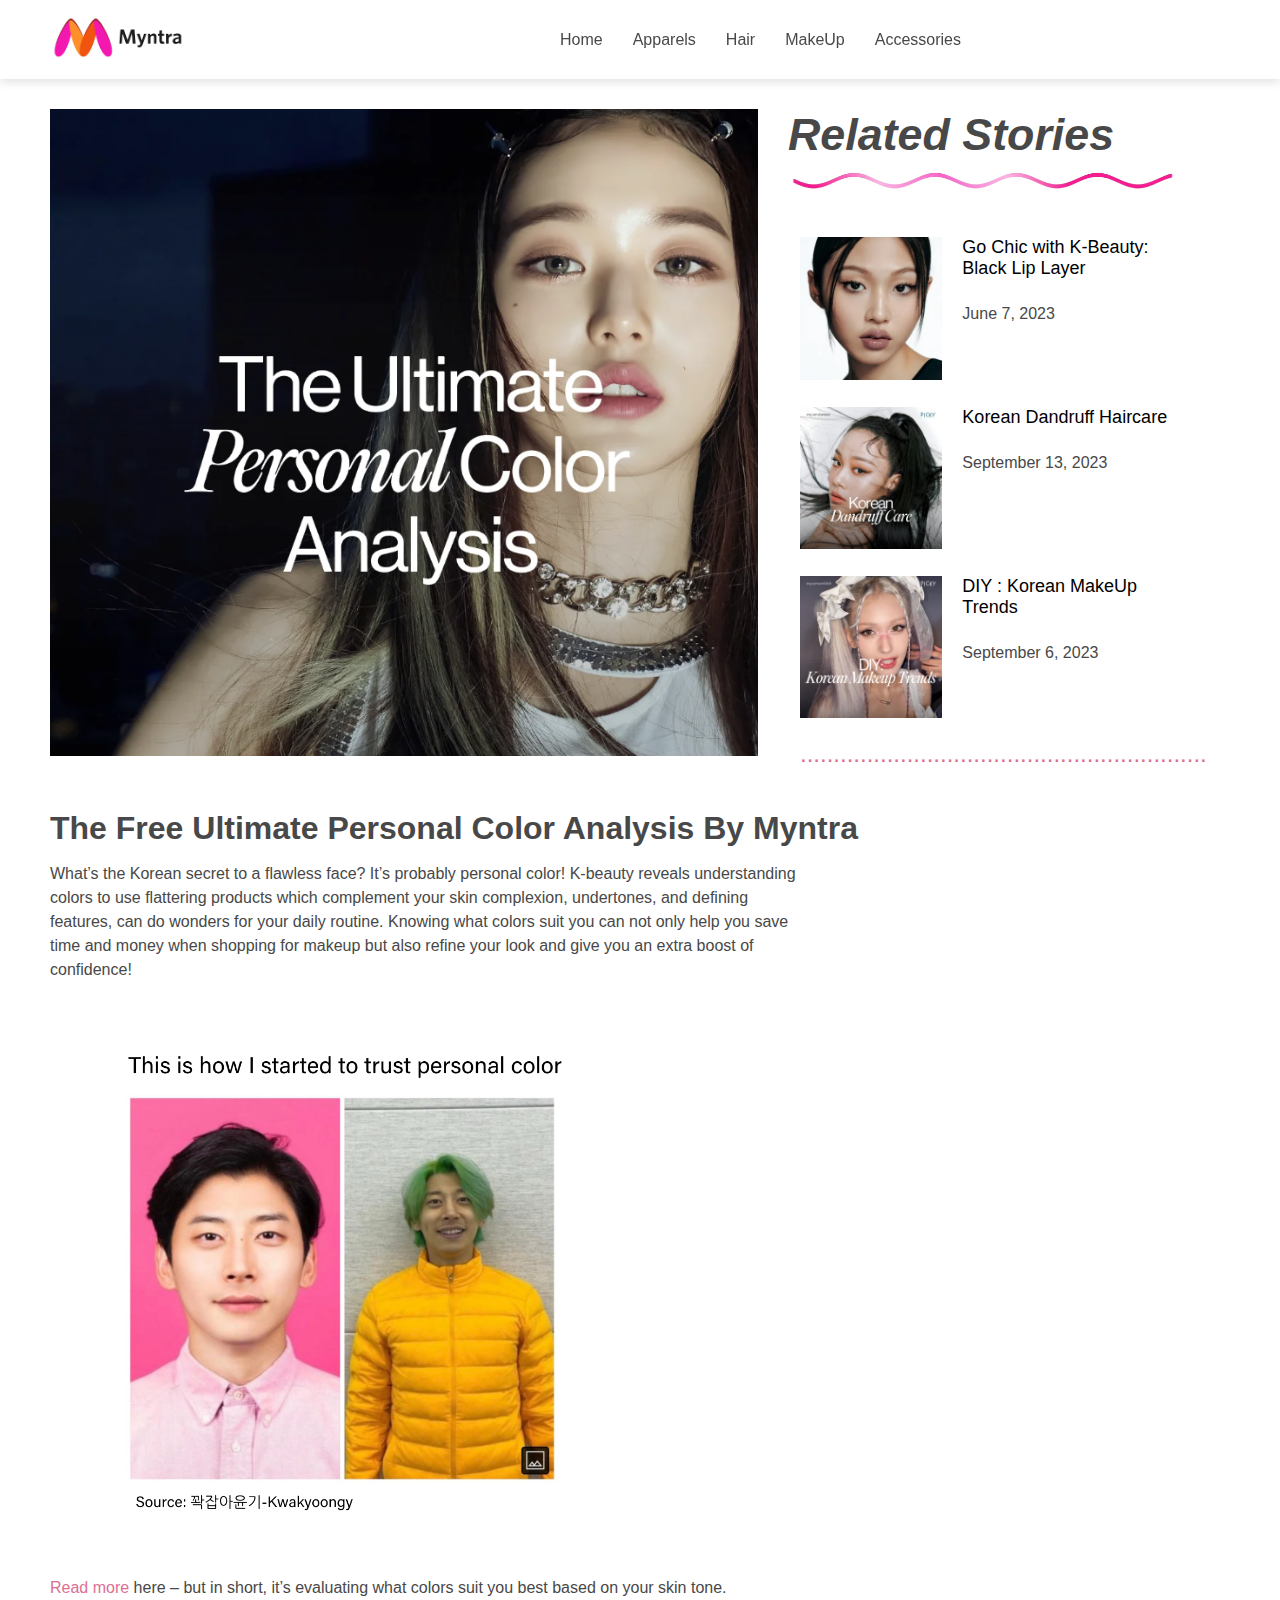
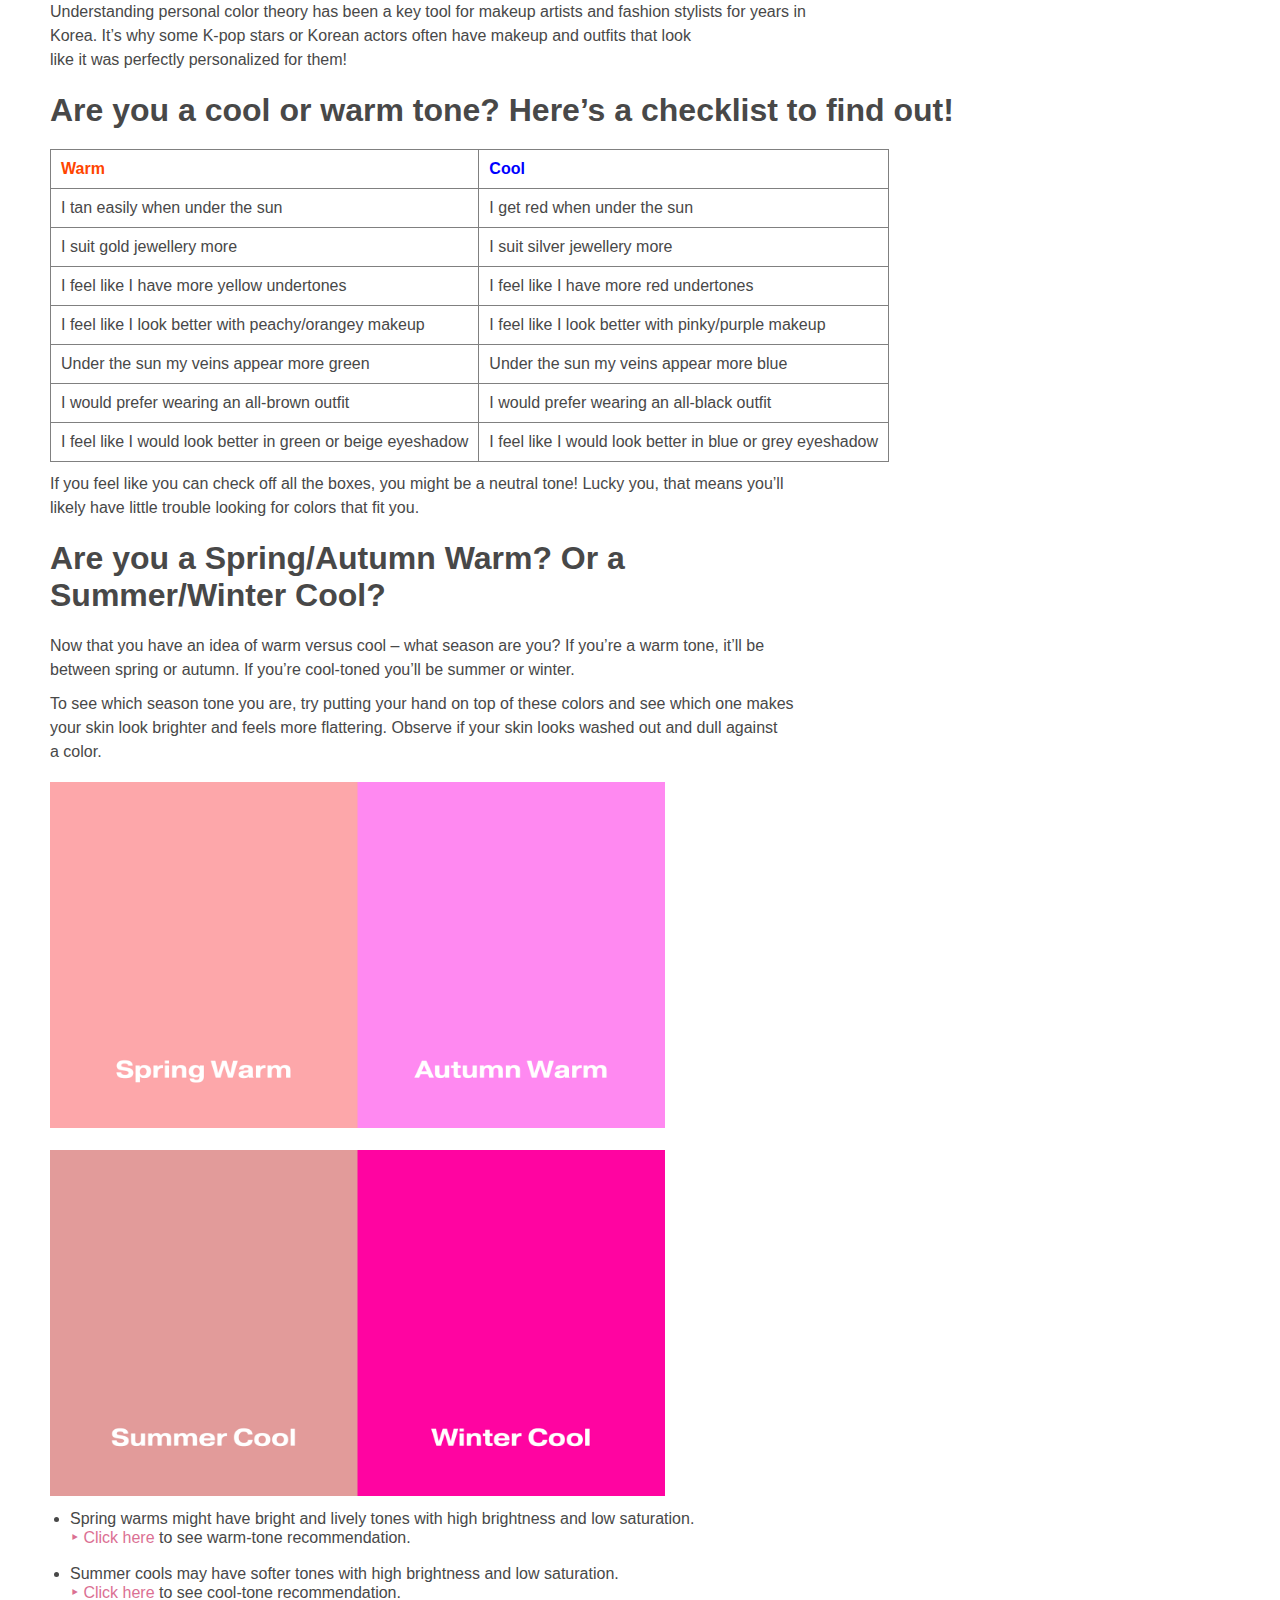
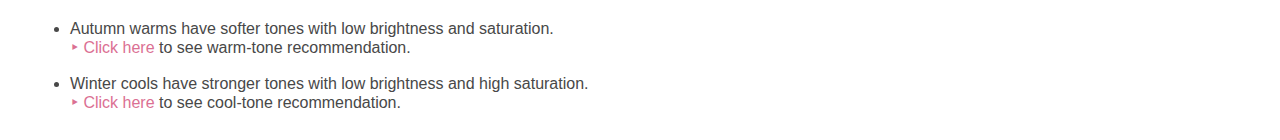
<file: index.html>
<!DOCTYPE html>
<html lang="en">
<head>
    <meta charset="UTF-8">
    <meta name="viewport" content="width=device-width, initial-scale=1.0">
    <title>Know Your Colour Palette With Myntra</title>

    <link href="styles.css" rel="stylesheet" />
</head>
<body>
    
    <!-- navbar -->
    <nav>
        <ul>
            <li><img src="images/logo.png" alt="logo"></li>
            <li href="#">Home</li>
            <li href="#">Apparels</li>
            <li href="#">Hair</li>
            <li href="#">MakeUp</li>
            <li href="#">Accessories</li>
        </ul>
    </nav>

    <!-- hero -->
    <div class="hero">
        <img src="images/hero.png">
        <div class="labels">
            <p><i>Related Stories</i><p>
            <img src="images/wave.png" id="wave">

            <table width="400px">
                <tr>
                    <td>
                        <div class="stories">
                            <img src="images/k1.webp">
                            <p><a href="https://blog.gopicky.com/go-chic-with-k-beauty-black-lip-layer/">Go Chic with K-Beauty:<br> Black Lip Layer <br><br></a></p>
                            <p style="font-size: medium;">June 7, 2023</p>
                        </div>
                    </td>
                </tr>

                <tr>
                    <td>
                        <div class="stories1">
                            <img src="images/k2.webp">
                            <p><a href="https://blog.gopicky.com/korean-dandruff-care/">Korean Dandruff Haircare<br><br></a></p>
                            <p style="font-size: medium;">September 13, 2023</p>
                        </div>
                    </td>
                </tr>

                <tr>
                    <td>
                        <div class="stories2">
                            <img src="images/k3.webp">
                            <p><a href="https://blog.gopicky.com/korean-makeup-trends-2023/">DIY : Korean MakeUp <br>Trends<br><br></a></p>
                            <p style="font-size: medium;">September 6, 2023</p>
                        </div>
                    </td>
                </tr>

                <tr>
                    <td style="font-size:x-large;color: palevioletred;"><p>.............................................................</p></td>
                </tr>
            </table>

        </div>
    </div>

    <div class="content">
        <h1>
            The Free Ultimate Personal Color Analysis By Myntra
        </h1>
        <p>
            What’s the Korean secret to a flawless face? It’s probably personal color! K-beauty reveals understanding<br> colors to use flattering products which complement your skin complexion, undertones, and defining<br> features, can do wonders for your daily routine. Knowing what colors suit you can not only help you save<br> time and money when shopping for makeup but also refine your look and give you an extra boost of<br> confidence!
        </p>

        <img src="images/trust.png" style="width:50%;height: auto;margin-left: 0px;">
        
        <p><a href="https://blog.gopicky.com/finding-your-personal-color/"><span>Read more</span></a> here – but in short, it’s evaluating what colors suit you best based on your skin tone.<br> Understanding personal color theory has been a key tool for makeup artists and fashion stylists for years in<br>  Korea. It’s why some K-pop stars or Korean actors often have makeup and outfits that look<br>  like it was perfectly personalized for them!</p>
    </div>

    <div class="tones">
        <h1>Are you a cool or warm tone? Here’s a checklist to find out!</h1>

        <table border="1px" cellpadding="2px" style="border-collapse: collapse; ">
            <tr>
                <td style="color:orangered;font-weight: bold;">Warm</td>
                <td style="color:blue;font-weight: bold;">Cool</td>
            </tr>
            <tr>
                <td>I tan easily when under the sun</td>
                <td>I get red when under the sun</td>
            </tr>
            <tr>
                <td>I suit gold jewellery more</td>
                <td>I suit silver jewellery more</td>
            </tr>
            <tr>
                <td>I feel like I have more yellow undertones</td>
                <td>I feel like I have more red undertones</td>
            </tr>
            <tr>
                <td>I feel like I look better with peachy/orangey makeup</td>
                <td>I feel like I look better with pinky/purple makeup</td>
            </tr>
            <tr>
                <td>Under the sun my veins appear more green</td>
                <td>Under the sun my veins appear more blue</td>
            </tr>
            <tr>
                <td>I would prefer wearing an all-brown outfit</td>
                <td>I would prefer wearing an all-black outfit</td>
            </tr>
            <tr>
                <td>I feel like I would look better in green or beige eyeshadow</td>
                <td>I feel like I would look better in blue or grey eyeshadow</td>
            </tr>
        </table>

        <p>If you feel like you can check off all the boxes, you might be a neutral tone! Lucky you, that means you’ll<br> likely have little trouble looking for colors that fit you.</p>
    </div>

    <div class="season">
        <h1>Are you a Spring/Autumn Warm? Or a<br> Summer/Winter Cool?</h1>

        <p>Now that you have an idea of warm versus cool – what season are you? If you’re a warm tone, it’ll be<br>  between spring or autumn. If you’re cool-toned you’ll be summer or winter.</p>

        <p>To see which season tone you are, try putting your hand on top of these colors and see which one makes <br> your skin look brighter and feels more flattering. Observe if your skin looks washed out and dull against<br>  a color.</p>

        <br>
    
        <img src="images/s1.png">
        <br><br>
        <img src="images/s2.png">

        <p>
            <ul>
                <li>Spring warms might have bright and lively tones with high brightness and low saturation.
                    <br><a href="recommendations.html"><span>‣ Click here</span></a> to see warm-tone recommendation. 
                </li><br>
                <li>Summer cools may have softer tones with high brightness and low saturation.
                    <br><a href="recommendations.html"><span>‣ Click here</span></a> to see cool-tone recommendation.
                </li><br>
                <li>Autumn warms have softer tones with low brightness and saturation.
                    <br><a href="recommendations.html"><span>‣ Click here</span></a>  to see warm-tone recommendation.
                </li><br>
                <li>Winter cools have stronger tones with low brightness and high saturation.
                    <br><a href="recommendations.html"><span>‣ Click here</span></a> to see cool-tone recommendation.
                </li><br>
            </ul>
        </p>
    </div>
</body>
</html>
</file>
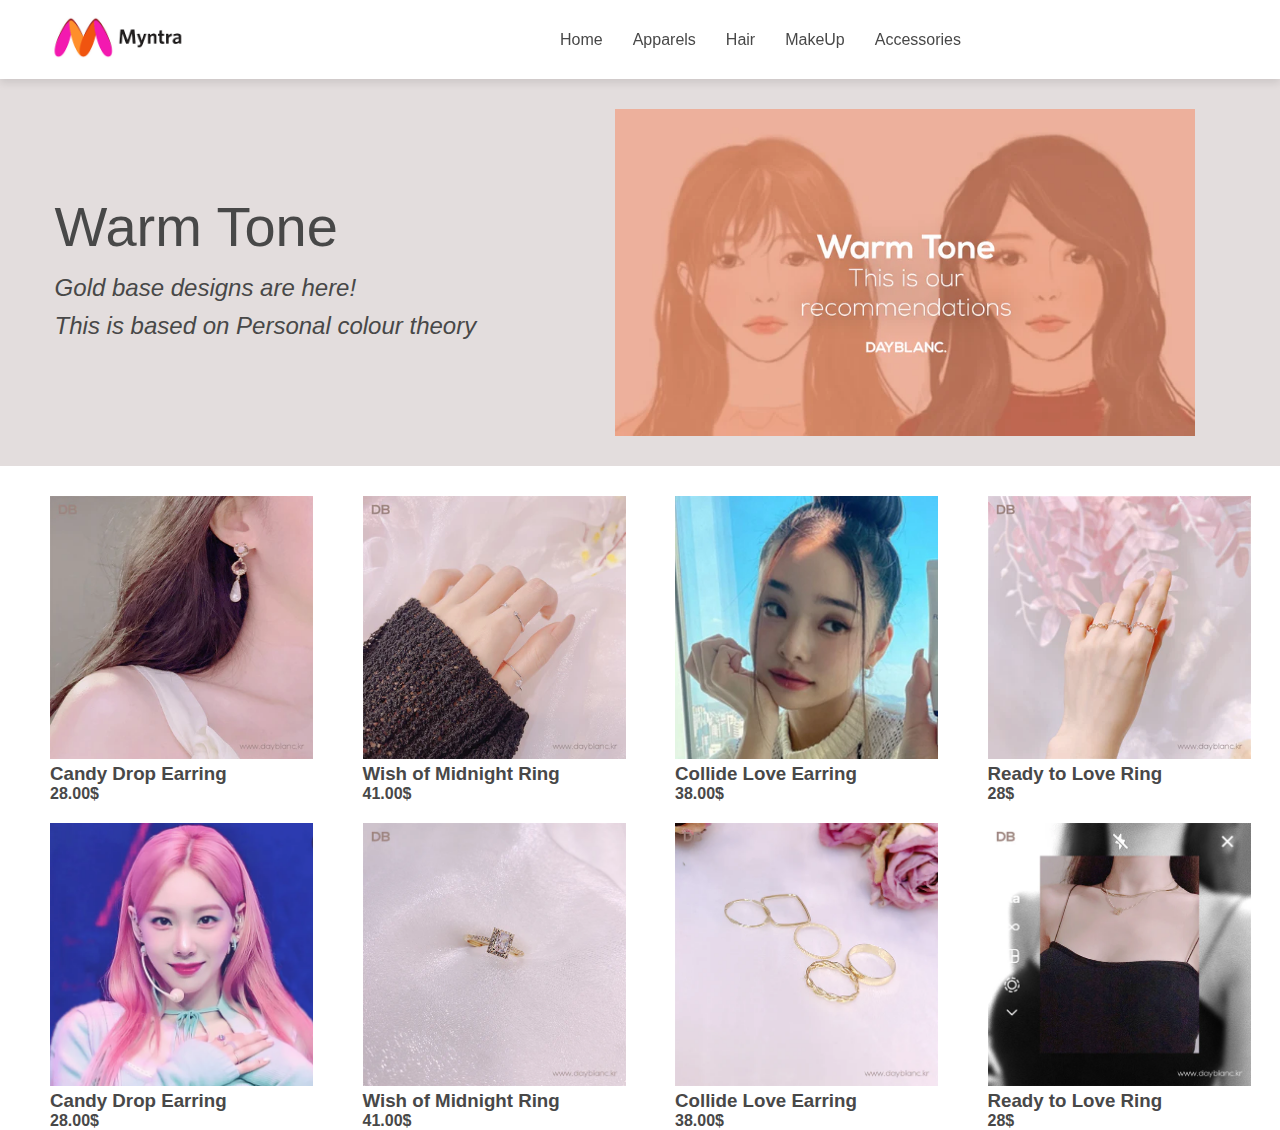
<file: recommendations.html>
<!DOCTYPE html>
<html lang="en">
<head>
    <meta charset="UTF-8">
    <meta name="viewport" content="width=device-width, initial-scale=1.0">
    <title>Recommendations</title>

    <link href="recommendations.css" rel="stylesheet" />

</head>
<body>
    <nav>
        <ul>
            <li><img src="images/logo.png" alt="logo"></li>
            <li href="#">Home</li>
            <li href="#">Apparels</li>
            <li href="#">Hair</li>
            <li href="#">MakeUp</li>
            <li href="#">Accessories</li>
        </ul>
    </nav>

    <!-- hero -->
    <div class="hero">
        
        <div>
            <h1>Warm Tone</h1>
            <h2>Gold base designs are here!</h2>
            <h2>This is based on Personal colour theory</h2>
        </div>
            
        <img src="images/r1.webp">
    </div>

    <!-- main -->
    <div class="container">

        <div>
            <img src="images/p1.webp">
            <h3>Candy Drop Earring</h3>
            <h4>28.00$</h4>
        </div>

        <div>
            <img src="images/p2.webp">
            <h3>Wish of Midnight Ring</h3>
            <h4>41.00$</h4>
        </div>

        <div>
            <img src="images/p3.webp">
            <h3>Collide Love Earring</h3>
            <h4>38.00$</h4>
        </div>

        <div>
            <img src="images/p4.webp">
            <h3>Ready to Love Ring</h3>
            <h4>28$</h4>
        </div>

        <div>
            <img src="images/p5.webp">
            <h3>Candy Drop Earring</h3>
            <h4>28.00$</h4>
        </div>

        <div>
            <img src="images/p6.webp">
            <h3>Wish of Midnight Ring</h3>
            <h4>41.00$</h4>
        </div>

        <div>
            <img src="images/p7.webp">
            <h3>Collide Love Earring</h3>
            <h4>38.00$</h4>
        </div>

        <div>
            <img src="images/p8.webp">
            <h3>Ready to Love Ring</h3>
            <h4>28$</h4>
        </div>

    </div>
</body>
</html>
</file>
<file: styles.css>
*{
    padding: 0;
    margin: 0;
    box-sizing: border-box;
    text-decoration: none;
    font-family: "Roboto", sans-serif;
}

:root{
    --bg-color:#0c0c0c;
    --text-color:#484848;
    --main-color:#ae8957;

    --big-font:4rem;
    --p-font:1rem;

    --bg-main:#06080b;
    --bg-primary:#efeef4;
}

body{
    color:var(--text-color);   
}

nav{
    height:auto;
    box-shadow: 0 4px 8px rgba(0, 0, 0, 0.1); /* Adjust values as needed */
    position: sticky;
    top:0;
    background-color: white;
}

nav ul{
    display:flex;
    justify-content: start;
    align-items: center;
    gap:30px;
    padding:0px 50px;
    list-style-type: none;
}

nav ul li img{
    width:28%;
    height:auto;
    margin-right: 180px;
}

/* hero */
.hero>img{
    width:60%;
    height:auto;
    float:left;
    margin-right: 30px;
}

.hero{
    margin:30px 50px;
}

.hero a{
    text-decoration: none;
    color:black;
}
.labels>p{
    font-size: 2.8rem;
    font-weight: bold;
}

#wave{
    width:33%;
    height:30px;
    margin-top: 0;
    margin-bottom: 20px;
}

.stories img{
    width:35%;
    height:auto;
    float: left;
    margin-right: 20px;
}

.stories>p{
    font-size: 18px;
    margin-top: 5px;
}


.stories1 img{
    width:35%;
    height:auto;
    float: left;
    margin-right: 20px;
}

.stories1>p{
    font-size: 18px;
    margin-top: 5px;
}

.stories2 img{
    width:35%;
    height:auto;
    float: left;
    margin-right: 20px;
}

.stories2>p{
    font-size: 18px;
    margin-top: 5px;
}

td{
    padding: 10px; /* Adjust this value to increase the gap */
}

/* content */
.content{
    margin:20px 50px;
}

.content h1{
    margin-bottom:15px;
}

.content p{
        line-height: 1.5; /* Adjust this value as needed */
}

/* tones */
.tones{
    margin-left: 50px;
}

.tones h1{
    margin-bottom:20px;
}

.tones p{
    line-height: 1.5; /* Adjust this value as needed */
    margin-top: 10px;
}

/* seasons */
.season{
    margin-left: 50px;
}

.season h1{
    margin-bottom:20px;
    margin-top: 20px;
}

.season p{
    line-height: 1.5; /* Adjust this value as needed */
    margin-top: 10px;
}

.season img{
    width:50%;
    height:auto;
}

.season ul{
    margin-left:20px;
}

span{
    color:palevioletred;
}
</file>
<file: recommendations.css>
*{
    padding: 0;
    margin: 0;
    box-sizing: border-box;
    text-decoration: none;
    font-family: "Roboto", sans-serif;
}

:root{
    --bg-color:#0c0c0c;
    --text-color:#484848;
    --main-color:#ae8957;

    --big-font:4rem;
    --p-font:1rem;

    --bg-main:#06080b;
    --bg-primary:#efeef4;
}

body{
    color:var(--text-color);   
}

nav{
    height:auto;
    box-shadow: 0 4px 8px rgba(0, 0, 0, 0.1); /* Adjust values as needed */
    position: sticky;
    top:0;
    background-color: white;
}

nav ul{
    display:flex;
    justify-content: start;
    align-items: center;
    gap:30px;
    padding:0px 50px;
    list-style-type: none;
}

nav ul li img{
    width:28%;
    height:auto;
    margin-right: 180px;
}

.hero{
    background-color: rgb(227, 221, 221);
    height: fit-content;
    display: flex;
    align-items: center;
    justify-content: space-around;
    margin-bottom: 30px;
}

.hero img{
    float: right;
    height:auto;
    width:50%;
    padding:30px;
}

.hero h1{
    margin-bottom: 15px;
    font-size: 3.5rem;
    font-weight: 400;
}

.hero h2{
    font-weight: 200;
    margin-bottom: 10px;
    font-size: 1.5rem;
    font-style: italic;
}

/* main */
.container{
    display:grid;
    grid-template-columns: 1fr 1fr 1fr 1fr;
    grid-template-rows: 1fr 1fr;
    gap:20px;
    margin-left: 50px;
}

.container img{
    width:90%;
    height:auto;
}
</file>
